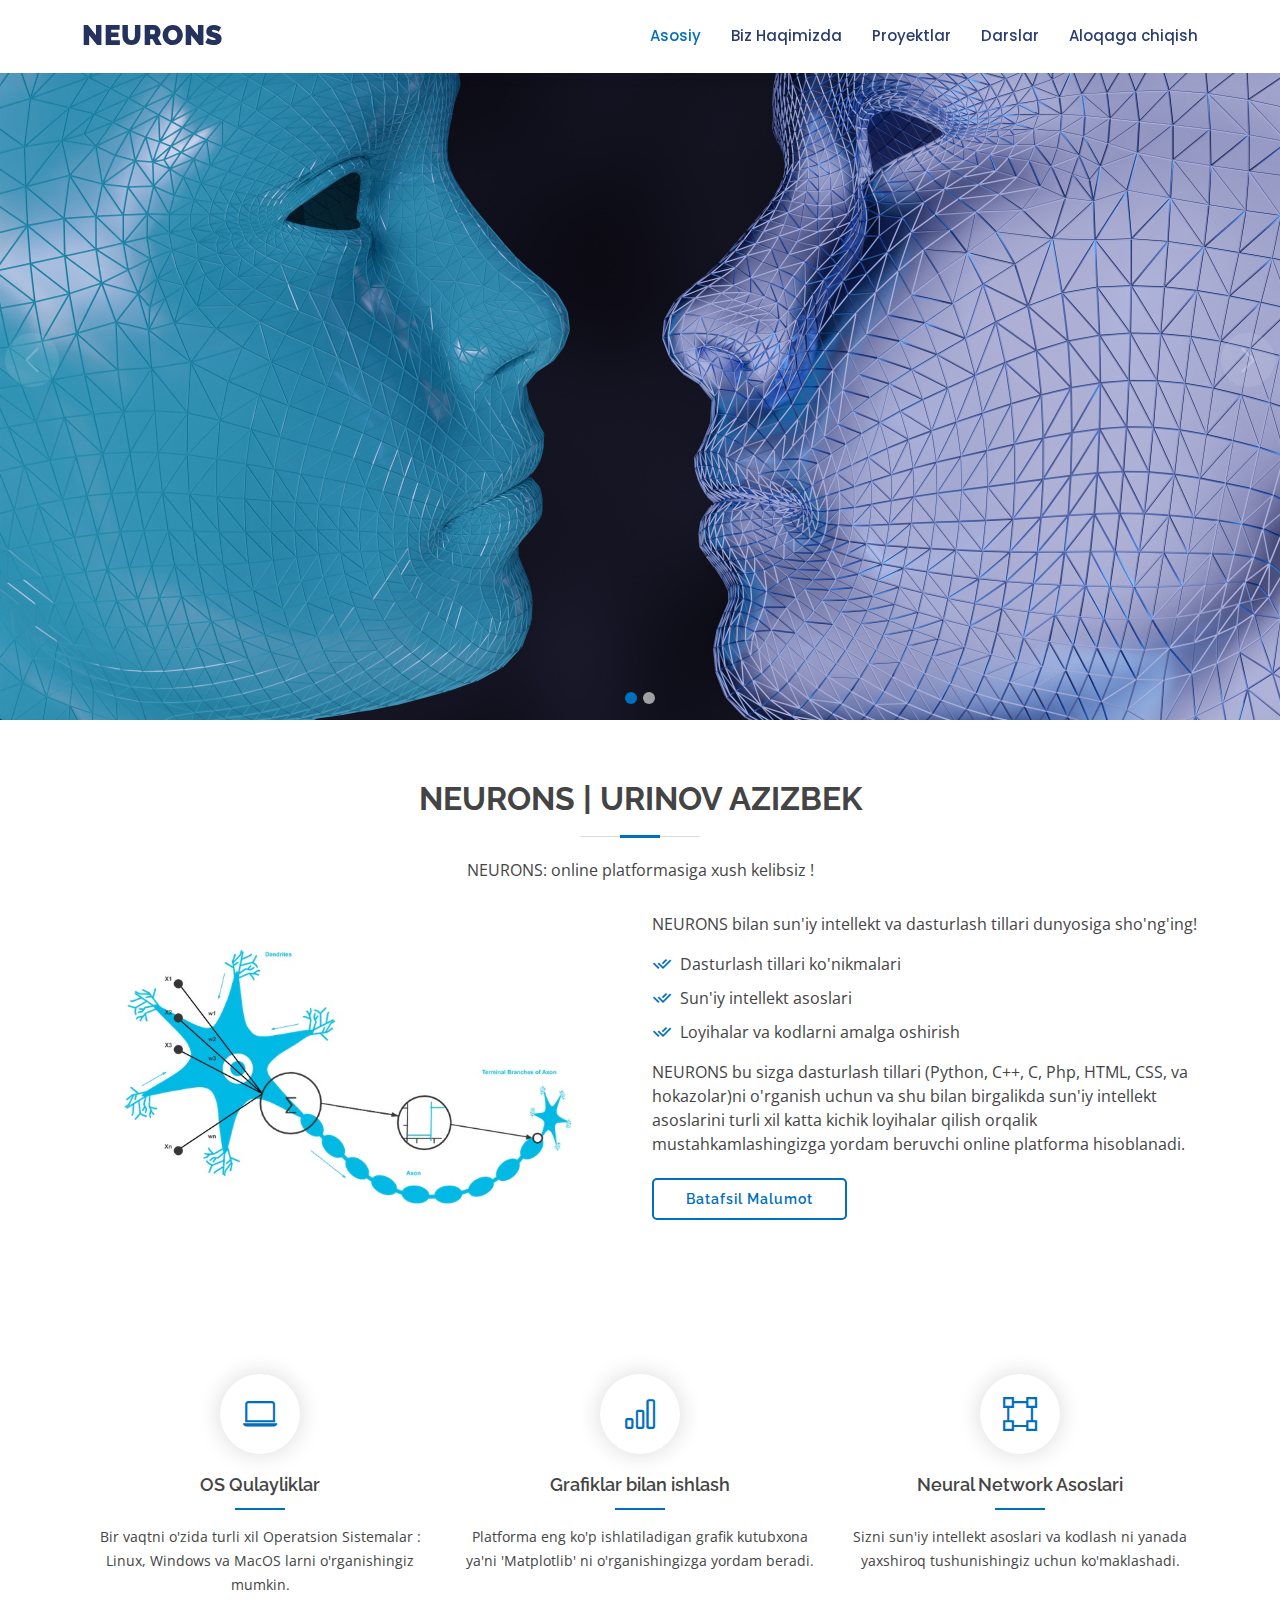
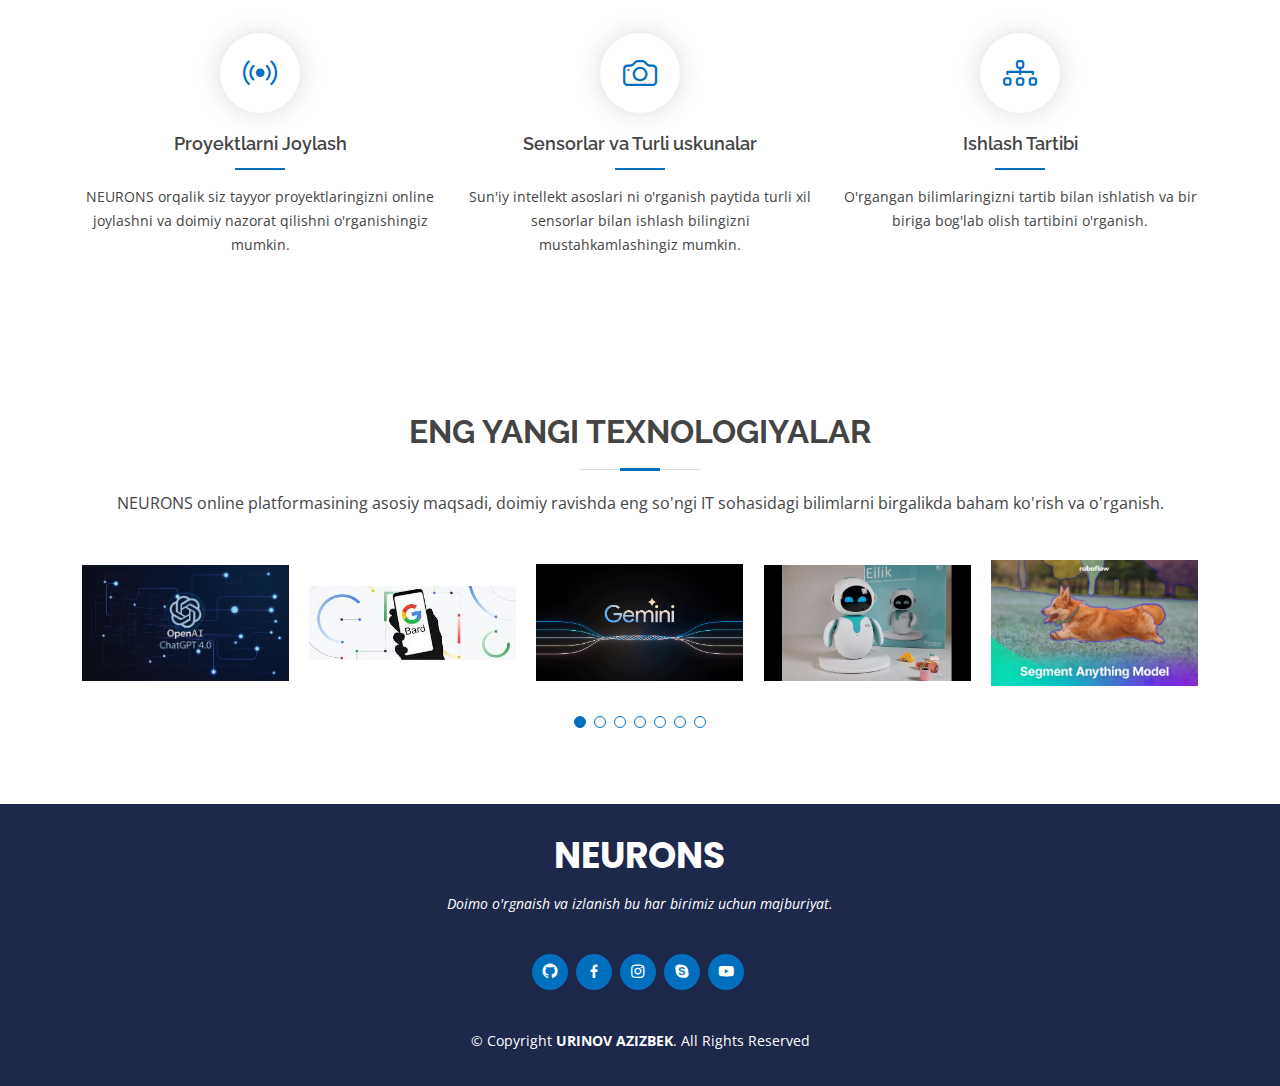
<file: index.html>
<!DOCTYPE html>
<html lang="en">

<head>
  <meta charset="utf-8">
  <meta content="width=device-width, initial-scale=1.0" name="viewport">

  <title>NEURONS</title>
  <meta content="" name="description">
  <meta content="" name="keywords">

  <!-- Favicons -->
  <link href="assets/img/my-icon.jpg" rel="icon">

  <!-- Google Fonts -->
  <link href="https://fonts.googleapis.com/css?family=Open+Sans:300,300i,400,400i,600,600i,700,700i|Raleway:300,300i,400,400i,500,500i,600,600i,700,700i|Poppins:300,300i,400,400i,500,500i,600,600i,700,700i" rel="stylesheet">

  <!-- Vendor CSS Files -->
  <link href="assets/vendor/bootstrap/css/bootstrap.min.css" rel="stylesheet">
  <link href="assets/vendor/bootstrap-icons/bootstrap-icons.css" rel="stylesheet">
  <link href="assets/vendor/boxicons/css/boxicons.min.css" rel="stylesheet">
  <link href="assets/vendor/glightbox/css/glightbox.min.css" rel="stylesheet">
  <link href="assets/vendor/remixicon/remixicon.css" rel="stylesheet">
  <link href="assets/vendor/swiper/swiper-bundle.min.css" rel="stylesheet">

  <!-- Template Main CSS File -->
  <link href="assets/css/style.css" rel="stylesheet">

  <!-- =======================================================
  * Template Name: NEURON org.
  * Updated: December 29 2023 with Bootstrap v5.3.2
  ======================================================== -->
</head>

<body>

  <!-- ======= Header ======= -->
  <header id="header" class="fixed-top">
    <div class="container d-flex align-items-center justify-content-between">

      <h1 class="logo"><b><a href="index.html">NEURONS</a></b></h1>
      <!-- Uncomment below if you prefer to use an image logo -->
      <!-- <a href="index.html" class="logo"><img src="assets/img/Nurons-icon.png" alt="" class="img-fluid"></a> -->

      <nav id="navbar" class="navbar">
        <ul>
          <li><a class="active" href="index.html">Asosiy</a></li>
          <li><a href="our-story.html">Biz Haqimizda</a></li>
          <li><a href="events.html">Proyektlar</a></li>
          <li><a href="darslar.html">Darslar</a></li>
          <li><a href="contact.html">Aloqaga chiqish</a></li>
        </ul>
        <i class="bi bi-list mobile-nav-toggle"></i>
      </nav><!-- .navbar -->

    </div>
  </header><!-- End Header -->

  <!-- ======= Hero Section ======= -->
  <section id="hero">
    <div id="heroCarousel" data-bs-interval="5000" class="carousel slide carousel-fade" data-bs-ride="carousel">

      <ol class="carousel-indicators" id="hero-carousel-indicators"></ol>

      <div class="carousel-inner" role="listbox">

        <!-- Slide 1 -->
        <div class="carousel-item active" style="background-image: url(assets/img/slide/slide-3.jpg)">
        </div>

        <!-- Slide 2 -->
        <div class="carousel-item" style="background-image: url(assets/img/slide/slide-2.jpg)">
        </div>
      </div>

      <a class="carousel-control-prev" href="#heroCarousel" role="button" data-bs-slide="prev">
        <span class="carousel-control-prev-icon bi bi-chevron-left" aria-hidden="true"></span>
      </a>

      <a class="carousel-control-next" href="#heroCarousel" role="button" data-bs-slide="next">
        <span class="carousel-control-next-icon bi bi-chevron-right" aria-hidden="true"></span>
      </a>

    </div>
  </section><!-- End Hero -->

  <main id="main">

    <!-- ======= My Section ======= -->
    <section id="about" class="about">
      <div class="container">

        <div class="section-title">
          <h2>NEURONS | URINOV AZIZBEK</h2>
          <p> NEURONS: online platformasiga xush kelibsiz !</p>
        </div>

        <div class="row content">
          <div class="col-lg-6">
            <img src="assets/img/about.jpg" class="img-fluid" alt="">
          </div>
          <div class="col-lg-6 pt-4 pt-lg-0">
            <p>
                NEURONS bilan sun'iy intellekt va dasturlash tillari dunyosiga sho'ng'ing!
            </p>
            <ul>
              <li><i class="ri-check-double-line"></i> Dasturlash tillari ko'nikmalari</li>
              <li><i class="ri-check-double-line"></i> Sun'iy intellekt asoslari </li>
              <li><i class="ri-check-double-line"></i> Loyihalar va kodlarni amalga oshirish </li>
            </ul>
            <p>
              NEURONS bu sizga dasturlash tillari (Python, C++, C, Php, HTML, CSS, va hokazolar)ni o'rganish
              uchun va shu bilan birgalikda sun'iy intellekt asoslarini turli xil katta kichik loyihalar 
              qilish orqalik mustahkamlashingizga yordam beruvchi online platforma hisoblanadi.
            </p>
            <a href="our-story.html" class="btn-learn-more">Batafsil Malumot</a>
          </div>
        </div>

      </div>
    </section><!-- End My & Family Section -->

    <!-- ======= Features Section ======= -->
    <section id="features" class="features">
      <div class="container">

        <div class="row">
          <div class="col-lg-4 col-md-6 icon-box">
            <div class="icon"><i class="bi bi-laptop"></i></div>
            <h4 class="title"><a href="">OS Qulayliklar</a></h4>
            <p class="description">Bir vaqtni o'zida turli xil Operatsion Sistemalar : Linux, Windows va MacOS larni o'rganishingiz mumkin.</p>
          </div>
          <div class="col-lg-4 col-md-6 icon-box">
            <div class="icon"><i class="bi bi-bar-chart"></i></div>
            <h4 class="title"><a href="">Grafiklar bilan ishlash</a></h4>
            <p class="description">Platforma eng ko'p ishlatiladigan grafik kutubxona ya'ni 'Matplotlib' ni o'rganishingizga yordam beradi.</p>
          </div>
          <div class="col-lg-4 col-md-6 icon-box">
            <div class="icon"><i class="bi bi-bounding-box"></i></div>
            <h4 class="title"><a href="">Neural Network Asoslari</a></h4>
            <p class="description">Sizni sun'iy intellekt asoslari va kodlash ni yanada yaxshiroq tushunishingiz uchun ko'maklashadi.</p>
          </div>
          <div class="col-lg-4 col-md-6 icon-box">
            <div class="icon"><i class="bi bi-broadcast"></i></div>
            <h4 class="title"><a href="">Proyektlarni Joylash</a></h4>
            <p class="description">NEURONS orqalik siz tayyor proyektlaringizni online joylashni va doimiy nazorat qilishni o'rganishingiz mumkin.</p>
          </div>
          <div class="col-lg-4 col-md-6 icon-box">
            <div class="icon"><i class="bi bi-camera"></i></div>
            <h4 class="title"><a href="">Sensorlar va Turli uskunalar</a></h4>
            <p class="description">Sun'iy intellekt asoslari ni o'rganish paytida turli xil sensorlar bilan ishlash bilingizni mustahkamlashingiz mumkin.</p>
          </div>
          <div class="col-lg-4 col-md-6 icon-box">
            <div class="icon"><i class="bi bi-diagram-3"></i></div>
            <h4 class="title"><a href="">Ishlash Tartibi</a></h4>
            <p class="description">O'rgangan bilimlaringizni tartib bilan ishlatish va bir biriga bog'lab olish tartibini o'rganish.</p>
          </div>
        </div>

      </div>
    </section><!-- End Features Section -->

    <!-- ======= Recent Photos Section ======= -->
    <section id="recent-photos" class="recent-photos">
      <div class="container">

        <div class="section-title">
          <h2>Eng Yangi Texnologiyalar</h2>
          <p>NEURONS online platformasining asosiy maqsadi, doimiy ravishda eng so'ngi IT sohasidagi bilimlarni birgalikda baham ko'rish va o'rganish.</p>
        </div>

        <div class="recent-photos-slider swiper">
          <div class="swiper-wrapper align-items-center">
            <div class="swiper-slide"><a href="https://openai.com/gpt-4" class="glightbox"><img src="assets/img/recent-photos/1.jpg" class="img-fluid" alt=""></a></div>
            <div class="swiper-slide"><a href="https://bard.google.com/chat" class="glightbox"><img src="assets/img/recent-photos/2.jpg" class="img-fluid" alt=""></a></div>
            <div class="swiper-slide"><a href="https://blog.google/technology/ai/google-gemini-ai" class="glightbox"><img src="assets/img/recent-photos/3.jpg" class="img-fluid" alt=""></a></div>
            <div class="swiper-slide"><a href="https://living.ai/emo" class="glightbox"><img src="assets/img/recent-photos/4.jpg" class="img-fluid" alt=""></a></div>
            <div class="swiper-slide"><a href="https://segment-anything.com/" class="glightbox"><img src="assets/img/recent-photos/5.jpg" class="img-fluid" alt=""></a></div>
            <div class="swiper-slide"><a href="https://huggingface.co/docs/transformers/model_doc/mobilevitv2" class="glightbox"><img src="assets/img/recent-photos/6.jpg" class="img-fluid" alt=""></a></div>
            <div class="swiper-slide"><a href="https://www.tesla.com/AI" class="glightbox"><img src="assets/img/recent-photos/7.jpg" class="img-fluid" alt=""></a></div>
          </div>
          <div class="swiper-pagination"></div>
        </div>

      </div>
    </section><!-- End Recent Photos Section -->

  </main><!-- End #main -->

  <!-- ======= Footer ======= -->
  <footer id="footer">
    <div class="container">
      <h3>NEURONS</h3>
      <p>Doimo o'rgnaish va izlanish bu har birimiz uchun majburiyat.</p>
      <div class="social-links">
        <a href="https://github.com/zero-suger" class="github"><i class="bx bxl-github"></i></a>
        <a href="https://m.facebook.com/profile.php?id=100013467270911" class="facebook"><i class="bx bxl-facebook"></i></a>
        <a href="#" class="instagram"><i class="bx bxl-instagram"></i></a>
        <a href="#" class="google-plus"><i class="bx bxl-skype"></i></a>
        <a href="https://www.youtube.com/channel/UCpDwl7dIfkb-raayBfHm-8w" class="youtube"><i class="bx bxl-youtube"></i></a>
      </div>
      <div class="copyright">
        &copy; Copyright <strong><span>URINOV AZIZBEK</span></strong>. All Rights Reserved
      </div>
      <div class="credits">
        <!-- All the links in the footer should remain intact. -->
        <!-- You can delete the links only if you purchased the pro version. -->
        <!-- Licensing information: https://bootstrapmade.com/license/ -->
        <!-- Purchase the pro version with working PHP/AJAX contact form: https://bootstrapmade.com/family-multipurpose-html-bootstrap-template-free/ -->
      </div>
    </div>
  </footer><!-- End Footer -->

  <a href="#" class="back-to-top d-flex align-items-center justify-content-center"><i class="bi bi-arrow-up-short"></i></a>

  <!-- Vendor JS Files -->
  <script src="assets/vendor/bootstrap/js/bootstrap.bundle.min.js"></script>
  <script src="assets/vendor/glightbox/js/glightbox.min.js"></script>
  <script src="assets/vendor/isotope-layout/isotope.pkgd.min.js"></script>
  <script src="assets/vendor/swiper/swiper-bundle.min.js"></script>
  <script src="assets/vendor/php-email-form/validate.js"></script>

  <!-- Template Main JS File -->
  <script src="assets/js/main.js"></script>

</body>

</html>
</file>
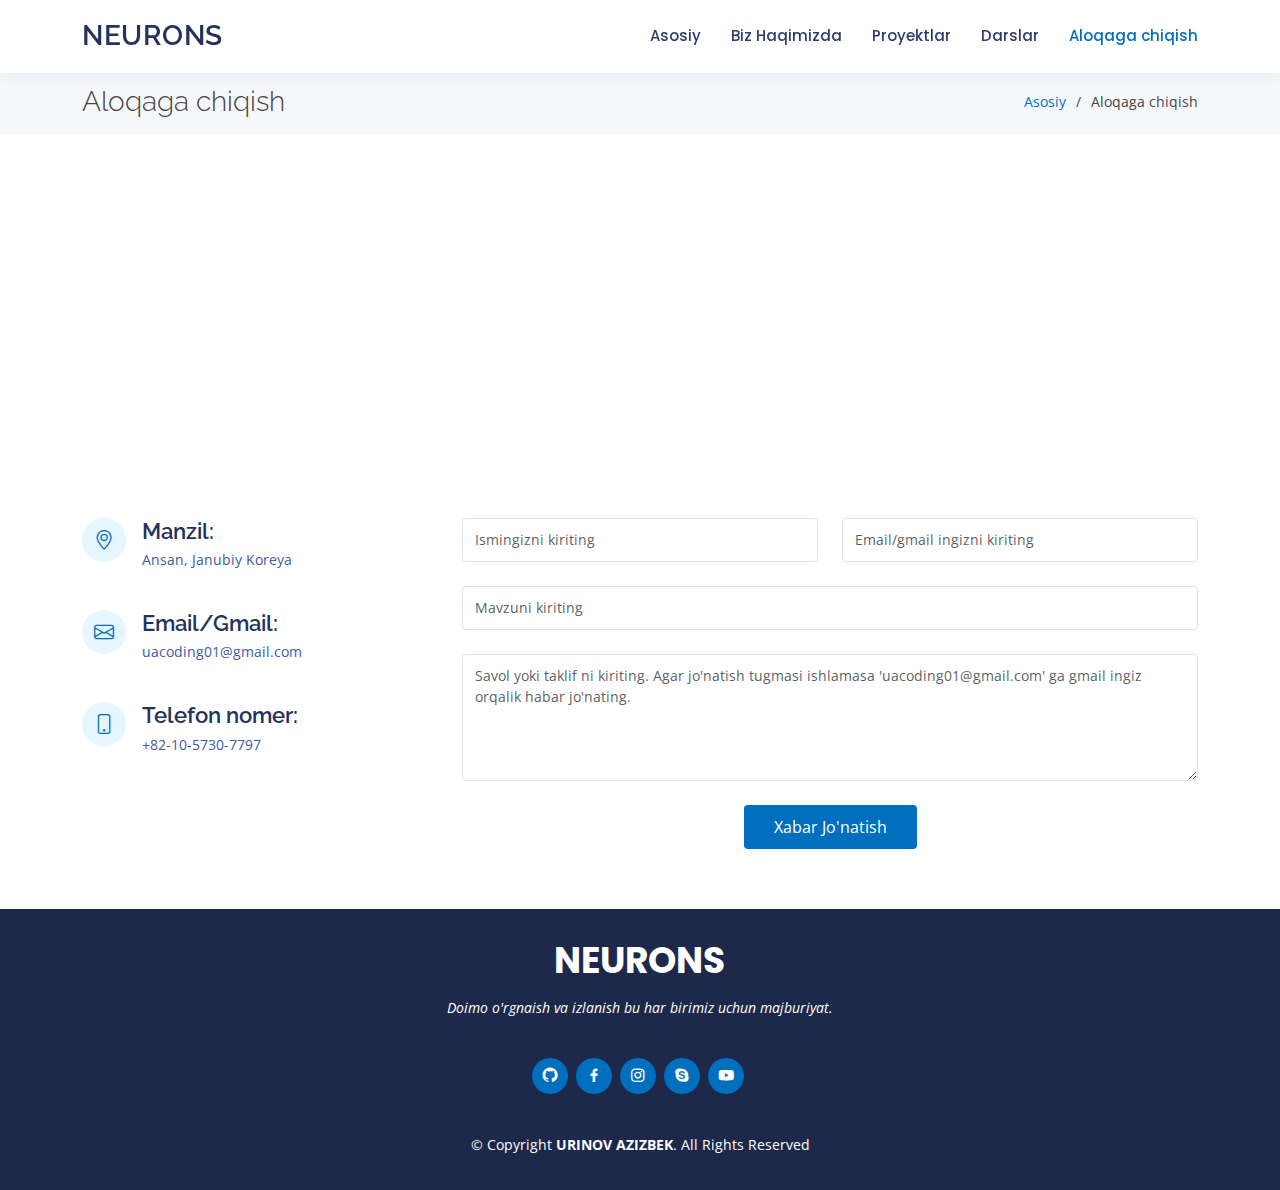
<file: contact.html>
<!DOCTYPE html>
<html lang="en">

<head>
  <meta charset="utf-8">
  <meta content="width=device-width, initial-scale=1.0" name="viewport">

  <title>NEURONS</title>
  <meta content="" name="description">
  <meta content="" name="keywords">

  <!-- Favicons -->
  <link href="assets/img/my-icon.jpg" rel="icon">
  <link href="assets/img/my-icon.jpg" rel="apple-touch-icon">

  <!-- Google Fonts -->
  <link href="https://fonts.googleapis.com/css?family=Open+Sans:300,300i,400,400i,600,600i,700,700i|Raleway:300,300i,400,400i,500,500i,600,600i,700,700i|Poppins:300,300i,400,400i,500,500i,600,600i,700,700i" rel="stylesheet">

  <!-- Vendor CSS Files -->
  <link href="assets/vendor/bootstrap/css/bootstrap.min.css" rel="stylesheet">
  <link href="assets/vendor/bootstrap-icons/bootstrap-icons.css" rel="stylesheet">
  <link href="assets/vendor/boxicons/css/boxicons.min.css" rel="stylesheet">
  <link href="assets/vendor/glightbox/css/glightbox.min.css" rel="stylesheet">
  <link href="assets/vendor/remixicon/remixicon.css" rel="stylesheet">
  <link href="assets/vendor/swiper/swiper-bundle.min.css" rel="stylesheet">

  <!-- Template Main CSS File -->
  <link href="assets/css/style.css" rel="stylesheet">

</head>

<body>

  <!-- ======= Header ======= -->
  <header id="header" class="fixed-top">
    <div class="container d-flex align-items-center justify-content-between">

      <h1 class="logo"><a href="index.html">NEURONS</a></h1>
      <!-- Uncomment below if you prefer to use an image logo -->
      <!-- <a href="index.html" class="logo"><img src="assets/img/logo.png" alt="" class="img-fluid"></a>-->

      <nav id="navbar" class="navbar">
        <ul>
          <li><a href="index.html">Asosiy</a></li>
          <li><a href="our-story.html">Biz Haqimizda</a></li>
          <li><a href="events.html">Proyektlar</a></li>
          <li><a href="darslar.html">Darslar</a></li>
          <li><a class="active" href="contact.html">Aloqaga chiqish</a></li>
        </ul>
        <i class="bi bi-list mobile-nav-toggle"></i>
      </nav><!-- .navbar -->

    </div>
  </header><!-- End Header -->

  <main id="main">

    <!-- ======= Breadcrumbs ======= -->
    <section id="breadcrumbs" class="breadcrumbs">
      <div class="container">

        <div class="d-flex justify-content-between align-items-center">
          <h2>Aloqaga chiqish</h2>
          <ol>
            <li><a href="index.html">Asosiy</a></li>
            <li>Aloqaga chiqish</li>
          </ol>
        </div>

      </div>
    </section><!-- End Breadcrumbs -->

    <!-- ======= Contact Us Section ======= -->
    <section id="contact-us" class="contact-us">
      <div class="container">

        <div>
          <iframe style="border:0; width: 100%; height: 270px;"  src="https://www.google.com/maps/embed?pb=!1m14!1m12!1m3!1d25353.870262082626!2d126.90718719999998!3d37.4079488!2m3!1f0!2f0!3f0!3m2!1i1024!2i768!4f13.1!5e0!3m2!1sen!2skr!4v1703854576950!5m2!1sen!2skr" frameborder="0" allowfullscreen></iframe>
        </div>

        <div class="row mt-5">

          <div class="col-lg-4">
            <div class="info">
              <div class="address">
                <i class="bi bi-geo-alt"></i>
                <h4>Manzil:</h4>
                <p>Ansan, Janubiy Koreya</p>
              </div>

              <div class="email">
                <i class="bi bi-envelope"></i>
                <h4>Email/Gmail:</h4>
                <p>uacoding01@gmail.com</p>
              </div>

              <div class="phone">
                <i class="bi bi-phone"></i>
                <h4>Telefon nomer:</h4>
                <p>+82-10-5730-7797</p>
              </div>

            </div>

          </div>

          <div class="col-lg-8 mt-5 mt-lg-0">

            <form action="/forms/contact.php" method="post" role="form" class="php-email-form">
              <div class="row">
                <div class="col-md-6 form-group">
                  <input type="text" name="name" class="form-control" id="name" placeholder="Ismingizni kiriting" required>
                  <div class="validate"></div>
                </div>
                <div class="col-md-6 form-group mt-3 mt-md-0">
                  <input type="email" class="form-control" name="email" id="email" placeholder="Email/gmail ingizni kiriting" required>
                  <div class="validate"></div>
                </div>
              </div>
              <div class="form-group mt-3">
                <input type="text" class="form-control" name="subject" id="subject" placeholder="Mavzuni kiriting" data-rule="minlen:4" required>
                <div class="validate"></div>
              </div>
              <div class="form-group mt-3">
                <textarea class="form-control" name="message" rows="5" placeholder="Savol yoki taklif ni kiriting. Agar jo'natish tugmasi ishlamasa 'uacoding01@gmail.com' ga gmail ingiz orqalik habar jo'nating." required></textarea>
                <div class="validate"></div>
              </div>
              <div class="my-3">
                <div class="loading">Loading</div>
                <div class="error-message"></div>
                <div class="sent-message">Your message has been sent. Thank you!</div>
              </div>
              <div class="text-center"><button type="submit">Xabar Jo'natish</button></div>
            </form>

          </div>

        </div>

      </div>
    </section><!-- End Contact Us Section -->

  </main><!-- End #main -->

  <!-- ======= Footer ======= -->
  <footer id="footer">
    <div class="container">
      <h3>NEURONS</h3>
      <p>Doimo o'rgnaish va izlanish bu har birimiz uchun majburiyat.</p>
      <div class="social-links">
        <a href="https://github.com/zero-suger" class="github"><i class="bx bxl-github"></i></a>
        <a href="https://m.facebook.com/profile.php?id=100013467270911" class="facebook"><i class="bx bxl-facebook"></i></a>
        <a href="#" class="instagram"><i class="bx bxl-instagram"></i></a>
        <a href="#" class="google-plus"><i class="bx bxl-skype"></i></a>
        <a href="https://www.youtube.com/channel/UCpDwl7dIfkb-raayBfHm-8w" class="youtube"><i class="bx bxl-youtube"></i></a>
      </div>
      <div class="copyright">
        &copy; Copyright <strong><span>URINOV AZIZBEK</span></strong>. All Rights Reserved
      </div>
      <div class="credits">

      </div>
    </div>
  </footer><!-- End Footer -->

  <a href="#" class="back-to-top d-flex align-items-center justify-content-center"><i class="bi bi-arrow-up-short"></i></a>

  <!-- Vendor JS Files -->
  <script src="assets/vendor/bootstrap/js/bootstrap.bundle.min.js"></script>
  <script src="assets/vendor/glightbox/js/glightbox.min.js"></script>
  <script src="assets/vendor/isotope-layout/isotope.pkgd.min.js"></script>
  <script src="assets/vendor/swiper/swiper-bundle.min.js"></script>
  <script src="assets/vendor/php-email-form/validate.js"></script>

  <!-- Template Main JS File -->
  <script src="assets/js/main.js"></script>

</body>

</html>
</file>
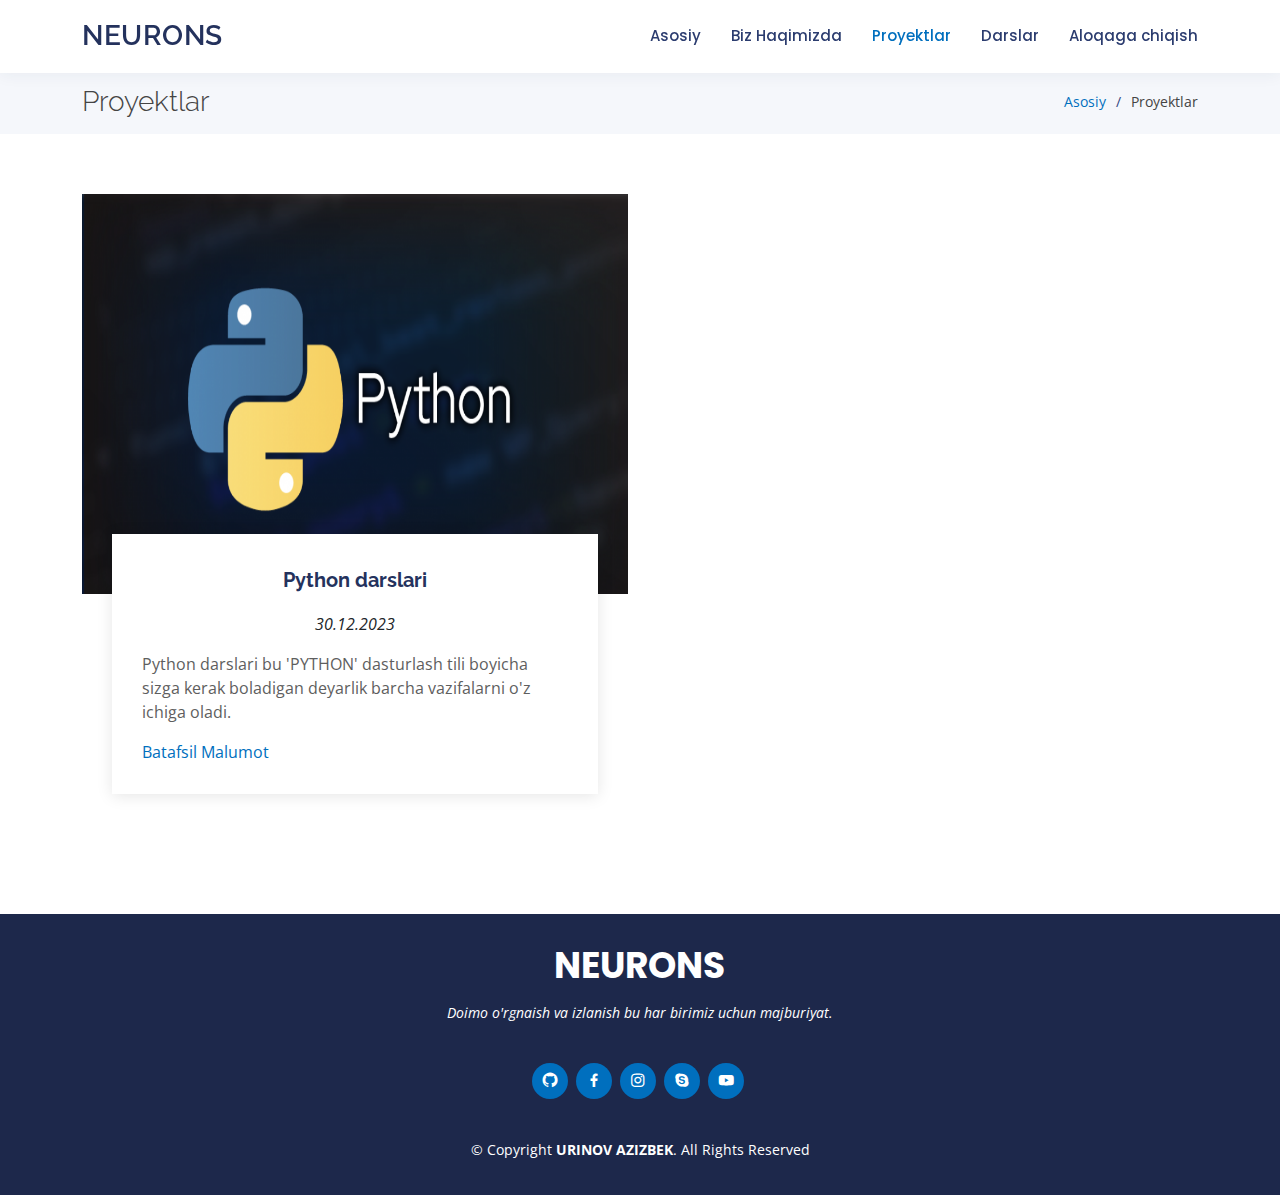
<file: darslar.html>
<!DOCTYPE html>
<html lang="en">

<head>
  <meta charset="utf-8">
  <meta content="width=device-width, initial-scale=1.0" name="viewport">

  <title>NEURONS</title>
  <meta content="" name="description">
  <meta content="" name="keywords">

  <!-- Favicons -->
  <link href="assets/img/my-icon.jpg" rel="icon">

  <!-- Google Fonts -->
  <link href="https://fonts.googleapis.com/css?family=Open+Sans:300,300i,400,400i,600,600i,700,700i|Raleway:300,300i,400,400i,500,500i,600,600i,700,700i|Poppins:300,300i,400,400i,500,500i,600,600i,700,700i" rel="stylesheet">

  <!-- Vendor CSS Files -->
  <link href="assets/vendor/bootstrap/css/bootstrap.min.css" rel="stylesheet">
  <link href="assets/vendor/bootstrap-icons/bootstrap-icons.css" rel="stylesheet">
  <link href="assets/vendor/boxicons/css/boxicons.min.css" rel="stylesheet">
  <link href="assets/vendor/glightbox/css/glightbox.min.css" rel="stylesheet">
  <link href="assets/vendor/remixicon/remixicon.css" rel="stylesheet">
  <link href="assets/vendor/swiper/swiper-bundle.min.css" rel="stylesheet">

  <!-- Template Main CSS File -->
  <link href="assets/css/style.css" rel="stylesheet">

  <!-- =======================================================
  * Template Name: NEURON org.
  * Updated: December 29 2023 with Bootstrap v5.3.2
  ======================================================== -->
</head>

<body>

  <!-- ======= Header ======= -->
  <header id="header" class="fixed-top">
    <div class="container d-flex align-items-center justify-content-between">

      <h1 class="logo"><a href="index.html">NEURONS</a></h1>
      <!-- Uncomment below if you prefer to use an image logo -->
      <!-- <a href="index.html" class="logo"><img src="assets/img/logo.png" alt="" class="img-fluid"></a>-->

      <nav id="navbar" class="navbar">
        <ul>
          <li><a href="index.html">Asosiy</a></li>
          <li><a href="our-story.html">Biz Haqimizda</a></li>
          <li><a class="active" href="events.html">Proyektlar</a></li>
          <li><a href="darslar.html">Darslar</a></li>
          <li><a href="contact.html">Aloqaga chiqish</a></li>
        </ul>
        <i class="bi bi-list mobile-nav-toggle"></i>
      </nav><!-- .navbar -->

    </div>
  </header><!-- End Header -->

  <main id="main">

    <!-- ======= Breadcrumbs ======= -->
    <section id="breadcrumbs" class="breadcrumbs">
      <div class="container">

        <div class="d-flex justify-content-between align-items-center">
          <h2>Proyektlar</h2>
          <ol>
            <li><a href="index.html">Asosiy</a></li>
            <li>Proyektlar</li>
          </ol>
        </div>

      </div>
    </section><!-- End Breadcrumbs -->

    <!-- ======= Event List Section ======= -->
    <section id="event-list" class="event-list">
      <div class="container">

        <div class="row">
          <div class="col-md-6 d-flex align-items-stretch">
            <div class="card">
               <div class="card-img">
                  <img src="assets/img/darslar/python.jpg" alt="..." style="width: 600px; height: 400px;">
              </div>

              <div class="card-body">
                <h5 class="card-title">Python darslari</h5>
                <p class="fst-italic text-center">30.12.2023</p>
                <p class="card-text">Python darslari bu 'PYTHON' dasturlash tili boyicha sizga kerak boladigan deyarlik barcha vazifalarni o'z ichiga oladi.</p>
                <a href="https://github.com/https-github-com-zero-suger/Python" class="btn-learn-more">Batafsil Malumot</a>
              </div>
            </div>
          </div>
        </div>



      </div>
    </section><!-- End Event List Section -->

  </main><!-- End #main -->

  <!-- ======= Footer ======= -->
  <footer id="footer">
    <div class="container">
      <h3>NEURONS</h3>
      <p>Doimo o'rgnaish va izlanish bu har birimiz uchun majburiyat.</p>
      <div class="social-links">
        <a href="https://github.com/zero-suger" class="github"><i class="bx bxl-github"></i></a>
        <a href="https://m.facebook.com/profile.php?id=100013467270911" class="facebook"><i class="bx bxl-facebook"></i></a>
        <a href="#" class="instagram"><i class="bx bxl-instagram"></i></a>
        <a href="#" class="google-plus"><i class="bx bxl-skype"></i></a>
        <a href="https://www.youtube.com/channel/UCpDwl7dIfkb-raayBfHm-8w" class="youtube"><i class="bx bxl-youtube"></i></a>
      </div>
      <div class="copyright">
        &copy; Copyright <strong><span>URINOV AZIZBEK</span></strong>. All Rights Reserved
      </div>
      <div class="credits">
       
      </div>
    </div>
  </footer><!-- End Footer -->

  <a href="#" class="back-to-top d-flex align-items-center justify-content-center"><i class="bi bi-arrow-up-short"></i></a>

  <!-- Vendor JS Files -->
  <script src="assets/vendor/bootstrap/js/bootstrap.bundle.min.js"></script>
  <script src="assets/vendor/glightbox/js/glightbox.min.js"></script>
  <script src="assets/vendor/isotope-layout/isotope.pkgd.min.js"></script>
  <script src="assets/vendor/swiper/swiper-bundle.min.js"></script>
  <script src="assets/vendor/php-email-form/validate.js"></script>

  <!-- Template Main JS File -->
  <script src="assets/js/main.js"></script>

</body>

</html>
</file>
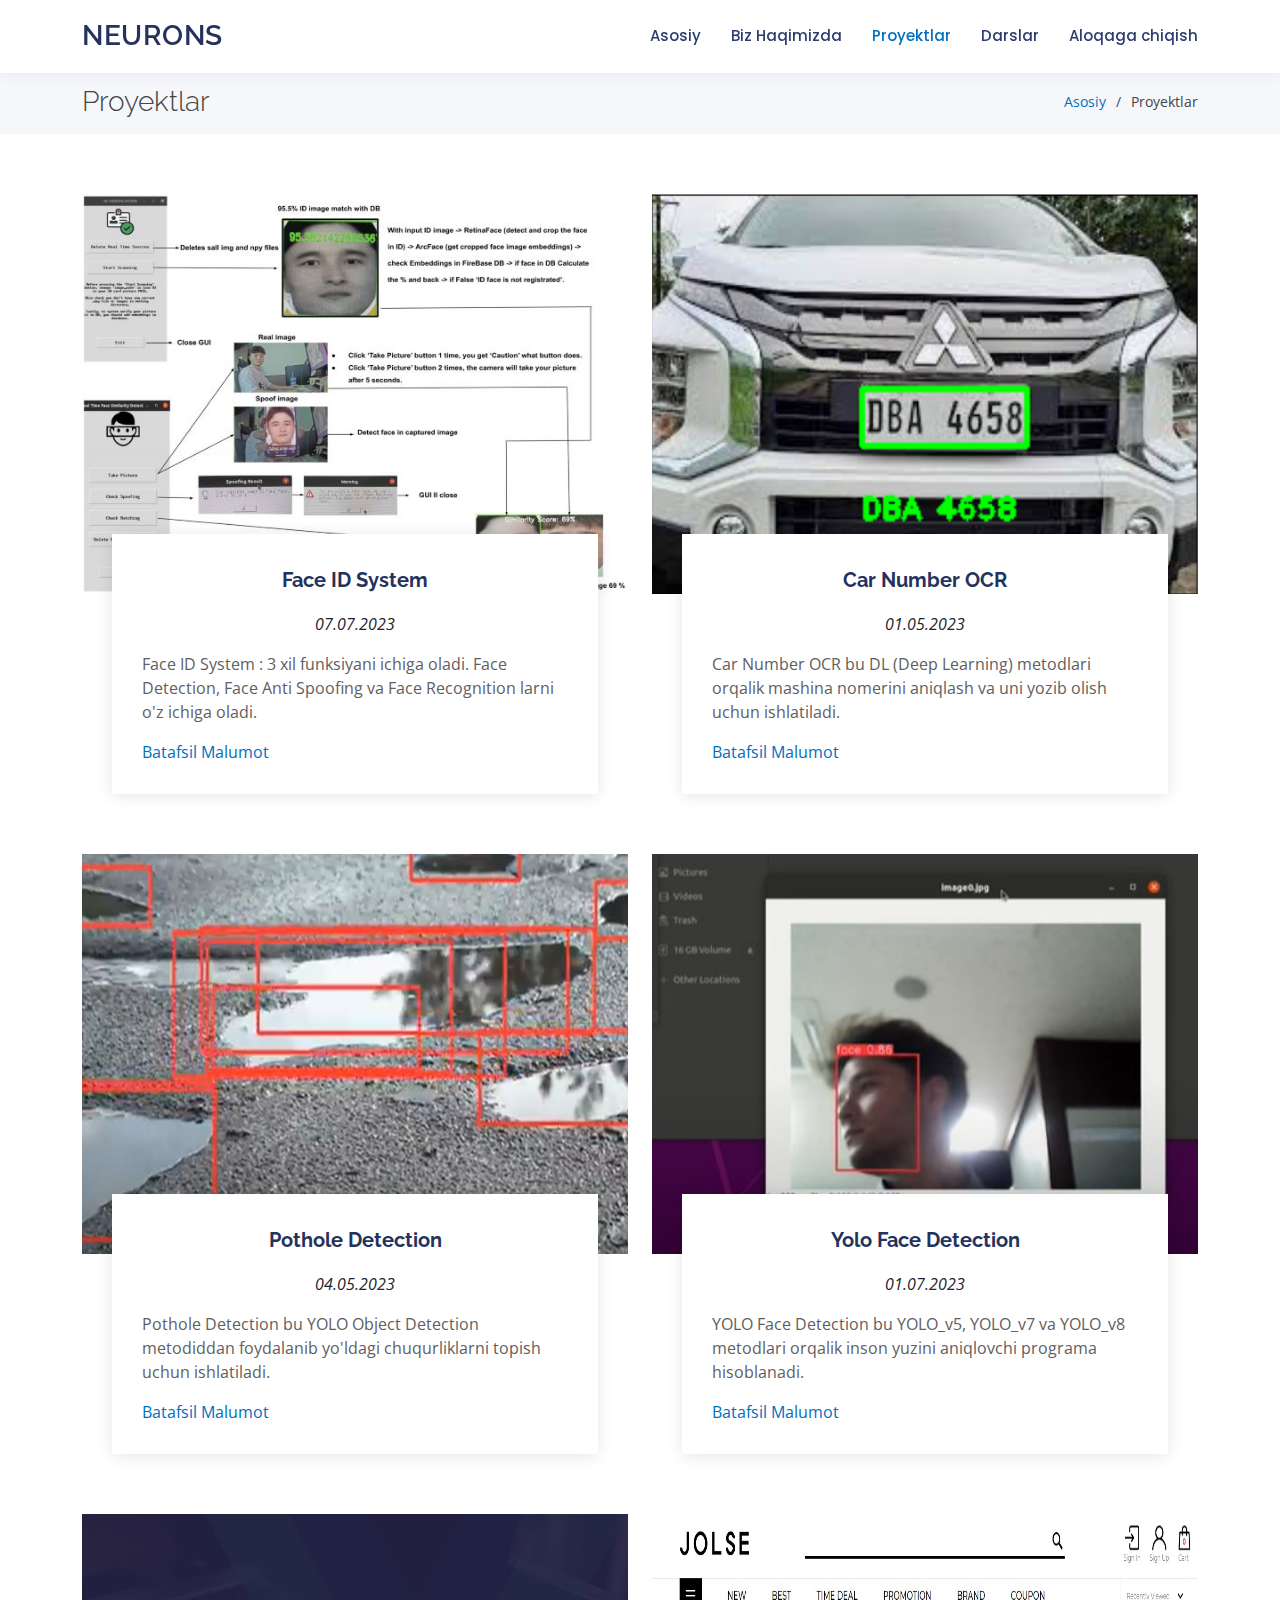
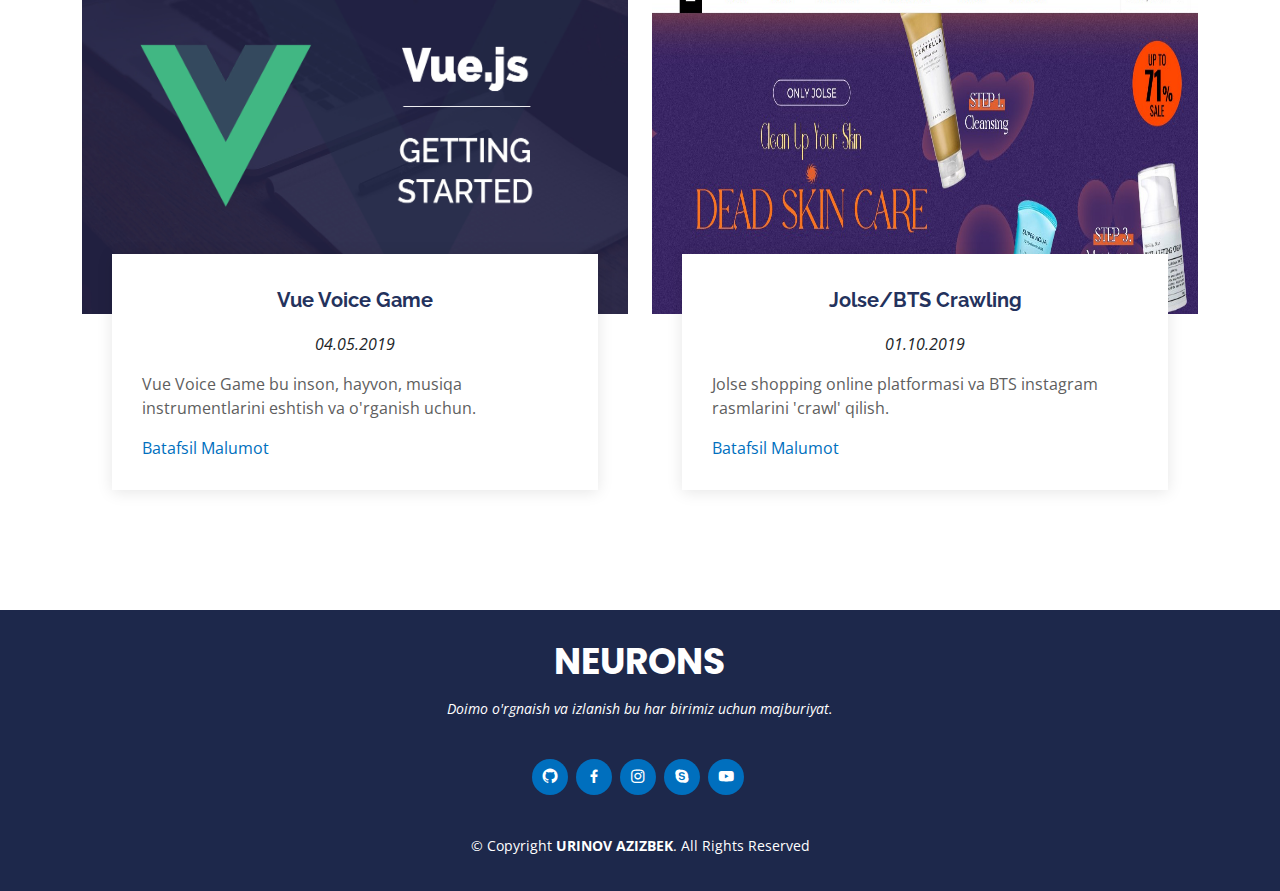
<file: events.html>
<!DOCTYPE html>
<html lang="en">

<head>
  <meta charset="utf-8">
  <meta content="width=device-width, initial-scale=1.0" name="viewport">

  <title>NEURONS</title>
  <meta content="" name="description">
  <meta content="" name="keywords">

  <!-- Favicons -->
  <link href="assets/img/my-icon.jpg" rel="icon">

  <!-- Google Fonts -->
  <link href="https://fonts.googleapis.com/css?family=Open+Sans:300,300i,400,400i,600,600i,700,700i|Raleway:300,300i,400,400i,500,500i,600,600i,700,700i|Poppins:300,300i,400,400i,500,500i,600,600i,700,700i" rel="stylesheet">

  <!-- Vendor CSS Files -->
  <link href="assets/vendor/bootstrap/css/bootstrap.min.css" rel="stylesheet">
  <link href="assets/vendor/bootstrap-icons/bootstrap-icons.css" rel="stylesheet">
  <link href="assets/vendor/boxicons/css/boxicons.min.css" rel="stylesheet">
  <link href="assets/vendor/glightbox/css/glightbox.min.css" rel="stylesheet">
  <link href="assets/vendor/remixicon/remixicon.css" rel="stylesheet">
  <link href="assets/vendor/swiper/swiper-bundle.min.css" rel="stylesheet">

  <!-- Template Main CSS File -->
  <link href="assets/css/style.css" rel="stylesheet">

  <!-- =======================================================
  * Template Name: NEURON org.
  * Updated: December 29 2023 with Bootstrap v5.3.2
  ======================================================== -->
</head>

<body>

  <!-- ======= Header ======= -->
  <header id="header" class="fixed-top">
    <div class="container d-flex align-items-center justify-content-between">

      <h1 class="logo"><a href="index.html">NEURONS</a></h1>
      <!-- Uncomment below if you prefer to use an image logo -->
      <!-- <a href="index.html" class="logo"><img src="assets/img/logo.png" alt="" class="img-fluid"></a>-->

      <nav id="navbar" class="navbar">
        <ul>
          <li><a href="index.html">Asosiy</a></li>
          <li><a href="our-story.html">Biz Haqimizda</a></li>
          <li><a class="active" href="events.html">Proyektlar</a></li>
          <li><a href="darslar.html">Darslar</a></li>
          <li><a href="contact.html">Aloqaga chiqish</a></li>
        </ul>
        <i class="bi bi-list mobile-nav-toggle"></i>
      </nav><!-- .navbar -->

    </div>
  </header><!-- End Header -->

  <main id="main">

    <!-- ======= Breadcrumbs ======= -->
    <section id="breadcrumbs" class="breadcrumbs">
      <div class="container">

        <div class="d-flex justify-content-between align-items-center">
          <h2>Proyektlar</h2>
          <ol>
            <li><a href="index.html">Asosiy</a></li>
            <li>Proyektlar</li>
          </ol>
        </div>

      </div>
    </section><!-- End Breadcrumbs -->

    <!-- ======= Event List Section ======= -->
    <section id="event-list" class="event-list">
      <div class="container">

        <div class="row">
          <div class="col-md-6 d-flex align-items-stretch">
            <div class="card">
               <div class="card-img">
                  <img src="assets/img/events-1.jpg" alt="..." style="width: 600px; height: 400px;">
              </div>

              <div class="card-body">
                <h5 class="card-title">Face ID System</h5>
                <p class="fst-italic text-center">07.07.2023</p>
                <p class="card-text">Face ID System : 3 xil funksiyani ichiga oladi. Face Detection, Face Anti Spoofing va Face Recognition larni o'z ichiga oladi.</p>
                <a href="https://github.com/zero-suger/ID-system" class="btn-learn-more">Batafsil Malumot</a>
              </div>
            </div>
          </div>
          <div class="col-md-6 d-flex align-items-stretch">
            <div class="card">
              <div class="card-img">
                  <img src="assets/img/events-4.jpg" alt="..." style="width: 600px; height: 400px;">
              </div>

              <div class="card-body">
                <h5 class="card-title">Car Number OCR</h5>
                <p class="fst-italic text-center">01.05.2023</p>
                <p class="card-text">Car Number OCR bu DL (Deep Learning) metodlari orqalik mashina nomerini aniqlash va uni yozib olish uchun ishlatiladi.</p>
                <a href="https://github.com/zero-suger/ANPR_OpenCV_OCR" class="btn-learn-more">Batafsil Malumot</a>
              </div>
            </div>

          </div>
        </div>

        <div class="row">
          <div class="col-md-6 d-flex align-items-stretch">
            <div class="card">
               <div class="card-img">
                  <img src="assets/img/events-3.jpg" alt="..." style="width: 600px; height: 400px;">
              </div>

              <div class="card-body">
                <h5 class="card-title">Pothole Detection</h5>
                <p class="fst-italic text-center">04.05.2023</p>
                <p class="card-text">Pothole Detection bu YOLO Object Detection metodiddan foydalanib yo'ldagi chuqurliklarni topish uchun ishlatiladi.</p>
                <a href="https://github.com/zero-suger/Train_YOLOv8_Detect_Potholes" class="btn-learn-more">Batafsil Malumot</a>
              </div>
            </div>
          </div>
          <div class="col-md-6 d-flex align-items-stretch">
            <div class="card">
              <div class="card-img">
                  <img src="assets/img/events-2.jpg" alt="..." style="width: 600px; height: 400px;">
              </div>

              <div class="card-body">
                <h5 class="card-title">Yolo Face Detection</h5>
                <p class="fst-italic text-center">01.07.2023</p>
                <p class="card-text">YOLO Face Detection bu YOLO_v5, YOLO_v7 va YOLO_v8 metodlari orqalik inson yuzini aniqlovchi programa hisoblanadi.</p>
                <a href="https://github.com/zero-suger/YOLO-v5_v7_v8-Face-Detection" class="btn-learn-more">Batafsil Malumot</a>
              </div>
            </div>

          </div>
        </div>

         <div class="row">
          <div class="col-md-6 d-flex align-items-stretch">
            <div class="card">
               <div class="card-img">
                  <img src="assets/img/vue.jpg" alt="..." style="width: 600px; height: 400px;">
              </div>

              <div class="card-body">
                <h5 class="card-title">Vue Voice Game</h5>
                <p class="fst-italic text-center">04.05.2019</p>
                <p class="card-text">Vue Voice Game bu inson, hayvon, musiqa instrumentlarini eshtish va o'rganish uchun.</p>
                <a href="https://github.com/zero-suger/Train_YOLOv8_Detect_Potholes" class="btn-learn-more">Batafsil Malumot</a>
              </div>
            </div>
          </div>
          <div class="col-md-6 d-flex align-items-stretch">
            <div class="card">
              <div class="card-img">
                  <img src="assets/img/crawl.jpg" alt="..." style="width: 600px; height: 400px;">
              </div>

              <div class="card-body">
                <h5 class="card-title">Jolse/BTS Crawling</h5>
                <p class="fst-italic text-center">01.10.2019</p>
                <p class="card-text">Jolse shopping online platformasi va BTS instagram rasmlarini 'crawl' qilish.</p>
                <a href="https://github.com/zero-suger/YOLO-v5_v7_v8-Face-Detection" class="btn-learn-more">Batafsil Malumot</a>
              </div>
            </div>

          </div>
        </div>

      </div>
    </section><!-- End Event List Section -->

  </main><!-- End #main -->

  <!-- ======= Footer ======= -->
  <footer id="footer">
    <div class="container">
      <h3>NEURONS</h3>
      <p>Doimo o'rgnaish va izlanish bu har birimiz uchun majburiyat.</p>
      <div class="social-links">
        <a href="https://github.com/zero-suger" class="github"><i class="bx bxl-github"></i></a>
        <a href="https://m.facebook.com/profile.php?id=100013467270911" class="facebook"><i class="bx bxl-facebook"></i></a>
        <a href="#" class="instagram"><i class="bx bxl-instagram"></i></a>
        <a href="#" class="google-plus"><i class="bx bxl-skype"></i></a>
        <a href="https://www.youtube.com/channel/UCpDwl7dIfkb-raayBfHm-8w" class="youtube"><i class="bx bxl-youtube"></i></a>
      </div>
      <div class="copyright">
        &copy; Copyright <strong><span>URINOV AZIZBEK</span></strong>. All Rights Reserved
      </div>
      <div class="credits">
        <!-- All the links in the footer should remain intact. -->
        <!-- You can delete the links only if you purchased the pro version. -->
        <!-- Licensing information: https://bootstrapmade.com/license/ -->
        <!-- Purchase the pro version with working PHP/AJAX contact form: https://bootstrapmade.com/family-multipurpose-html-bootstrap-template-free/ -->
      </div>
    </div>
  </footer><!-- End Footer -->

  <a href="#" class="back-to-top d-flex align-items-center justify-content-center"><i class="bi bi-arrow-up-short"></i></a>

  <!-- Vendor JS Files -->
  <script src="assets/vendor/bootstrap/js/bootstrap.bundle.min.js"></script>
  <script src="assets/vendor/glightbox/js/glightbox.min.js"></script>
  <script src="assets/vendor/isotope-layout/isotope.pkgd.min.js"></script>
  <script src="assets/vendor/swiper/swiper-bundle.min.js"></script>
  <script src="assets/vendor/php-email-form/validate.js"></script>

  <!-- Template Main JS File -->
  <script src="assets/js/main.js"></script>

</body>

</html>
</file>
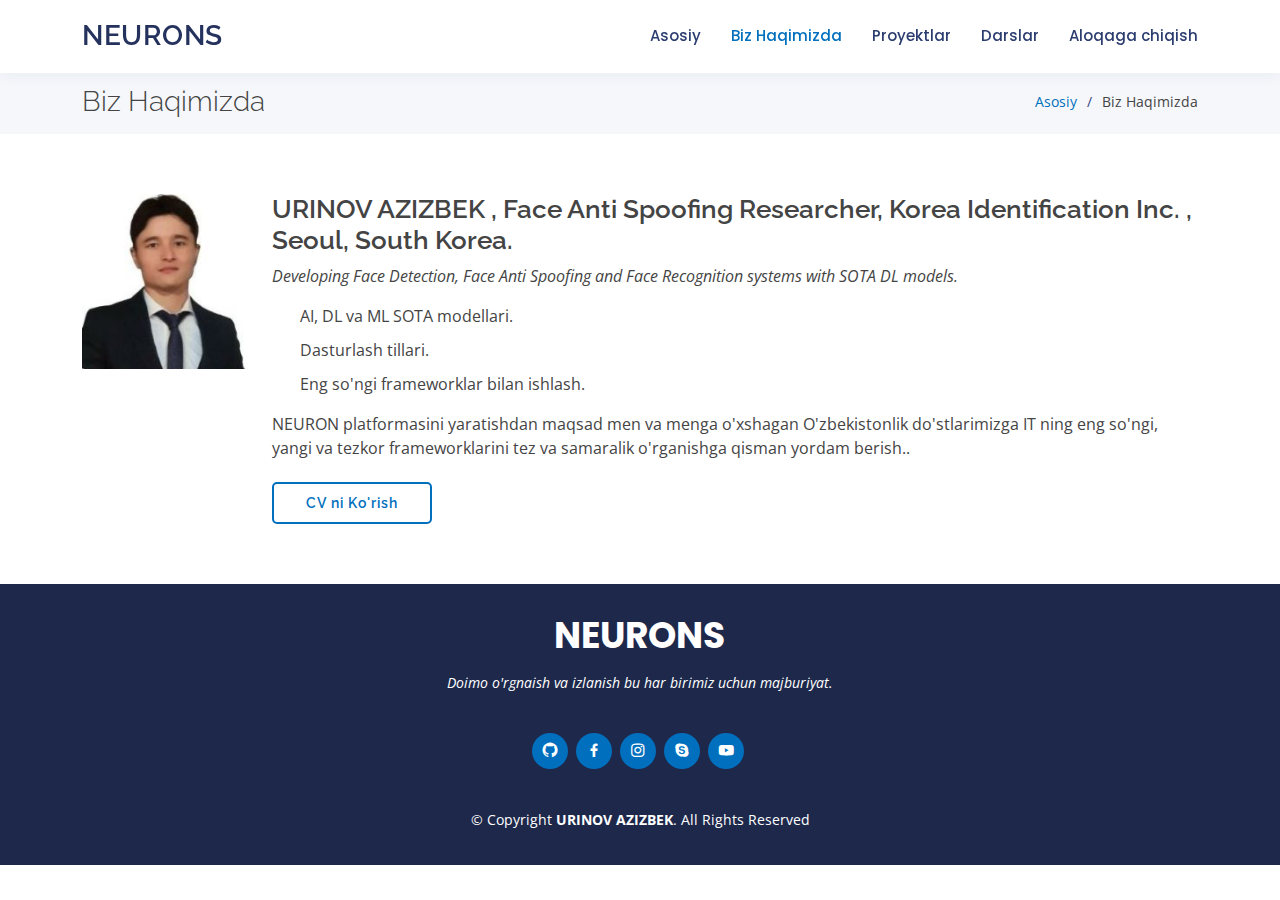
<file: our-story.html>
<!DOCTYPE html>
<html lang="en">

<head>
  <meta charset="utf-8">
  <meta content="width=device-width, initial-scale=1.0" name="viewport">

  <title>NEURONS</title>
  <meta content="" name="description">
  <meta content="" name="keywords">

  <!-- Favicons -->
  <link href="assets/img/my-icon.jpg" rel="icon">
  <link href="assets/img/my-icon.jpg" rel="apple-touch-icon">

  <!-- Google Fonts -->
  <link href="https://fonts.googleapis.com/css?family=Open+Sans:300,300i,400,400i,600,600i,700,700i|Raleway:300,300i,400,400i,500,500i,600,600i,700,700i|Poppins:300,300i,400,400i,500,500i,600,600i,700,700i" rel="stylesheet">

  <!-- Vendor CSS Files -->
  <link href="assets/vendor/bootstrap/css/bootstrap.min.css" rel="stylesheet">
  <link href="assets/vendor/bootstrap-icons/bootstrap-icons.css" rel="stylesheet">
  <link href="assets/vendor/boxicons/css/boxicons.min.css" rel="stylesheet">
  <link href="assets/vendor/glightbox/css/glightbox.min.css" rel="stylesheet">
  <link href="assets/vendor/remixicon/remixicon.css" rel="stylesheet">
  <link href="assets/vendor/swiper/swiper-bundle.min.css" rel="stylesheet">
  
  <!-- Template Main CSS File -->
  <link href="assets/css/style.css" rel="stylesheet">
  <link href="https://cdn.jsdelivr.net/npm/bootstrap@5.3.2/dist/css/bootstrap.min.css" rel="stylesheet" integrity="sha384-T3c6CoIi6uLrA9TneNEoa7RxnatzjcDSCmG1MXxSR1GAsXEV/Dwwykc2MPK8M2HN" crossorigin="anonymous">
</head>

<body>

  <!-- ======= Header ======= -->
  <header id="header" class="fixed-top">
    <div class="container d-flex align-items-center justify-content-between">

      <h1 class="logo"><a href="index.html">NEURONS</a></h1>
      <!-- Uncomment below if you prefer to use an image logo -->
      <!-- <a href="index.html" class="logo"><img src="assets/img/logo.png" alt="" class="img-fluid"></a>-->

      <nav id="navbar" class="navbar">
        <ul>
          <li><a href="index.html">Asosiy</a></li>
          <li><a class="active" href="our-story.html">Biz Haqimizda</a></li>
          <li><a href="events.html">Proyektlar</a></li>
          <li><a href="darslar.html">Darslar</a></li>
          <li><a href="contact.html">Aloqaga chiqish</a></li>
        </ul>
        <i class="bi bi-list mobile-nav-toggle"></i>
      </nav><!-- .navbar -->

    </div>
  </header><!-- End Header -->

  <main id="main">

    <!-- ======= Breadcrumbs ======= -->
    <section id="breadcrumbs" class="breadcrumbs">
      <div class="container">

        <div class="d-flex justify-content-between align-items-center">
          <h2>Biz Haqimizda</h2>
          <ol>
            <li><a href="index.html">Asosiy</a></li>
            <li>Biz Haqimizda</li>
          </ol>
        </div>

      </div>
    </section><!-- End Breadcrumbs -->
     <!-- ======= My Section ======= -->
    <section id="about" class="about">
      <div class="container">
        <div class="row content">
          <div class="col-lg-2">
            <img src="assets/img/my.jpg" class="img-fluid" alt="">
          </div>
          <div class="col-lg-10 pt-4 pt-lg-0">
            <h3>URINOV AZIZBEK , Face Anti Spoofing Researcher, Korea Identification Inc. , Seoul, South Korea.</h3>
            <p class="fst-italic">
              Developing Face Detection, Face Anti Spoofing and Face Recognition systems with SOTA DL models.
            </p>
            <ul>
              <li><i class="bi bi-check-circled"></i> AI, DL va ML SOTA modellari.</li>
              <li><i class="bi bi-check-circled"></i> Dasturlash tillari.</li>
              <li><i class="bi bi-check-circled"></i> Eng so'ngi frameworklar bilan ishlash.</li>
            </ul>
            <p>
              NEURON platformasini yaratishdan maqsad men va menga o'xshagan O'zbekistonlik do'stlarimizga 
              IT ning eng so'ngi, yangi va tezkor frameworklarini tez va samaralik o'rganishga qisman yordam
              berish..
            </p>
            <a href="https://drive.google.com/file/d/1GA448L4nI_2LKovIMM4m8qO2vKu7UwzY/view?usp=sharing" class="btn-learn-more">CV ni Ko'rish</a>
          </div>
        </div>
      </div>
    </section><!-- End My & Family Section -->
   
  </main><!-- End #main -->

  <!-- ======= Footer ======= -->
  <footer id="footer">
    <div class="container">
      <h3>NEURONS</h3>
      <p>Doimo o'rgnaish va izlanish bu har birimiz uchun majburiyat.</p>
       <div class="social-links">
        <a href="https://github.com/zero-suger" class="github"><i class="bx bxl-github"></i></a>
        <a href="https://m.facebook.com/profile.php?id=100013467270911" class="facebook"><i class="bx bxl-facebook"></i></a>
        <a href="#" class="instagram"><i class="bx bxl-instagram"></i></a>
        <a href="#" class="google-plus"><i class="bx bxl-skype"></i></a>
        <a href="https://www.youtube.com/channel/UCpDwl7dIfkb-raayBfHm-8w" class="youtube"><i class="bx bxl-youtube"></i></a>
      </div>
      <div class="copyright">
        &copy; Copyright <strong><span>URINOV AZIZBEK</span></strong>. All Rights Reserved
      </div>
      <div class="credits">
        <!-- All the links in the footer should remain intact. -->
        <!-- You can delete the links only if you purchased the pro version. -->
        <!-- Licensing information: https://bootstrapmade.com/license/ -->
        <!-- Purchase the pro version with working PHP/AJAX contact form: https://bootstrapmade.com/family-multipurpose-html-bootstrap-template-free/ -->
      </div>
    </div>
  </footer><!-- End Footer -->

  <a href="#" class="back-to-top d-flex align-items-center justify-content-center"><i class="bi bi-arrow-up-short"></i></a>

  <!-- Vendor JS Files -->
  <script src="assets/vendor/bootstrap/js/bootstrap.bundle.min.js"></script>
  <script src="assets/vendor/glightbox/js/glightbox.min.js"></script>
  <script src="assets/vendor/isotope-layout/isotope.pkgd.min.js"></script>
  <script src="assets/vendor/swiper/swiper-bundle.min.js"></script>
  <script src="assets/vendor/php-email-form/validate.js"></script>

  <!-- Template Main JS File -->
  <script src="assets/js/main.js"></script>
  

</body>

</html>
</file>
<file: assets/css/style.css>
/**
* Template Name: MeFamily
* Updated: Sep 18 2023 with Bootstrap v5.3.2
* Template URL: https://bootstrapmade.com/family-multipurpose-html-bootstrap-template-free/
* Author: BootstrapMade.com
* License: https://bootstrapmade.com/license/
*/

/*--------------------------------------------------------------
# General
--------------------------------------------------------------*/
body {
  font-family: "Open Sans", sans-serif;
  color: #444444;
}

a {
  color: #006fbe;
  text-decoration: none;
}

a:hover {
  color: #008df1;
  text-decoration: none;
}

h1,
h2,
h3,
h4,
h5,
h6 {
  font-family: "Raleway", sans-serif;
}

/*--------------------------------------------------------------
# Back to top button
--------------------------------------------------------------*/
.back-to-top {
  position: fixed;
  visibility: hidden;
  opacity: 0;
  right: 15px;
  bottom: 15px;
  z-index: 996;
  background: #006fbe;
  width: 40px;
  height: 40px;
  border-radius: 50px;
  transition: all 0.4s;
}

.back-to-top i {
  font-size: 24px;
  color: #fff;
  line-height: 0;
}

.back-to-top:hover {
  background: #0087e7;
  color: #fff;
}

.back-to-top.active {
  visibility: visible;
  opacity: 1;
}

/*--------------------------------------------------------------
# Header
--------------------------------------------------------------*/
#header {
  background: #fff;
  transition: all 0.5s;
  z-index: 997;
  padding: 15px 0;
  box-shadow: 0px 2px 15px rgba(36, 50, 93, 0.06);
}

#header .logo {
  font-size: 28px;
  margin: 0;
  padding: 0;
  line-height: 1;
  font-weight: 600;
  letter-spacing: 0.5px;
}

#header .logo a {
  color: #24325d;
}

#header .logo img {
  max-height: 40px;
}

/*--------------------------------------------------------------
# Navigation Menu
--------------------------------------------------------------*/
/**
* Desktop Navigation 
*/
.navbar {
  padding: 0;
}

.navbar ul {
  margin: 0;
  padding: 0;
  display: flex;
  list-style: none;
  align-items: center;
}

.navbar li {
  position: relative;
}

.navbar a,
.navbar a:focus {
  display: flex;
  align-items: center;
  justify-content: space-between;
  padding: 10px 0 10px 30px;
  font-family: "Poppins", sans-serif;
  font-size: 15px;
  font-weight: 500;
  color: #2b3c6f;
  white-space: nowrap;
  transition: 0.3s;
}

.navbar a i,
.navbar a:focus i {
  font-size: 12px;
  line-height: 0;
  margin-left: 5px;
}

.navbar a:hover,
.navbar .active,
.navbar .active:focus,
.navbar li:hover>a {
  color: #006fbe;
}

.navbar .dropdown ul {
  display: block;
  position: absolute;
  left: 14px;
  top: calc(100% + 30px);
  margin: 0;
  padding: 10px 0;
  z-index: 99;
  opacity: 0;
  visibility: hidden;
  background: #fff;
  box-shadow: 0px 0px 30px rgba(127, 137, 161, 0.25);
  transition: 0.3s;
}

.navbar .dropdown ul li {
  min-width: 200px;
}

.navbar .dropdown ul a {
  padding: 10px 20px;
  font-size: 14px;
  text-transform: none;
  font-weight: 500;
}

.navbar .dropdown ul a i {
  font-size: 12px;
}

.navbar .dropdown ul a:hover,
.navbar .dropdown ul .active:hover,
.navbar .dropdown ul li:hover>a {
  color: #006fbe;
}

.navbar .dropdown:hover>ul {
  opacity: 1;
  top: 100%;
  visibility: visible;
}

.navbar .dropdown .dropdown ul {
  top: 0;
  left: calc(100% - 30px);
  visibility: hidden;
}

.navbar .dropdown .dropdown:hover>ul {
  opacity: 1;
  top: 0;
  left: 100%;
  visibility: visible;
}

@media (max-width: 1366px) {
  .navbar .dropdown .dropdown ul {
    left: -90%;
  }

  .navbar .dropdown .dropdown:hover>ul {
    left: -100%;
  }
}

/**
* Mobile Navigation 
*/
.mobile-nav-toggle {
  color: #24325d;
  font-size: 28px;
  cursor: pointer;
  display: none;
  line-height: 0;
  transition: 0.5s;
}

.mobile-nav-toggle.bi-x {
  color: #fff;
}

@media (max-width: 991px) {
  .mobile-nav-toggle {
    display: block;
  }

  .navbar ul {
    display: none;
  }
}

.navbar-mobile {
  position: fixed;
  overflow: hidden;
  top: 0;
  right: 0;
  left: 0;
  bottom: 0;
  background: rgba(22, 30, 56, 0.9);
  transition: 0.3s;
  z-index: 999;
}

.navbar-mobile .mobile-nav-toggle {
  position: absolute;
  top: 15px;
  right: 15px;
}

.navbar-mobile ul {
  display: block;
  position: absolute;
  top: 55px;
  right: 15px;
  bottom: 15px;
  left: 15px;
  padding: 10px 0;
  background-color: #fff;
  overflow-y: auto;
  transition: 0.3s;
}

.navbar-mobile a,
.navbar-mobile a:focus {
  padding: 10px 20px;
  font-size: 15px;
  color: #24325d;
}

.navbar-mobile a:hover,
.navbar-mobile .active,
.navbar-mobile li:hover>a {
  color: #006fbe;
}

.navbar-mobile .getstarted,
.navbar-mobile .getstarted:focus {
  margin: 15px;
}

.navbar-mobile .dropdown ul {
  position: static;
  display: none;
  margin: 10px 20px;
  padding: 10px 0;
  z-index: 99;
  opacity: 1;
  visibility: visible;
  background: #fff;
  box-shadow: 0px 0px 30px rgba(127, 137, 161, 0.25);
}

.navbar-mobile .dropdown ul li {
  min-width: 200px;
}

.navbar-mobile .dropdown ul a {
  padding: 10px 20px;
}

.navbar-mobile .dropdown ul a i {
  font-size: 12px;
}

.navbar-mobile .dropdown ul a:hover,
.navbar-mobile .dropdown ul .active:hover,
.navbar-mobile .dropdown ul li:hover>a {
  color: #006fbe;
}

.navbar-mobile .dropdown>.dropdown-active {
  display: block;
}

/*--------------------------------------------------------------
# Hero Section
--------------------------------------------------------------*/
#hero {
  width: 100%;
  height: 80vh;
  background-color: rgba(22, 30, 56, 0.8);
  overflow: hidden;
  position: relative;
}

#hero .carousel,
#hero .carousel-inner,
#hero .carousel-item,
#hero .carousel-item::before {
  position: absolute;
  top: 0;
  right: 0;
  left: 0;
  bottom: 0;
}

#hero .carousel-item {
  background-size: cover;
  background-position: center;
  background-repeat: no-repeat;
}

#hero .carousel-container {
  display: flex;
  justify-content: center;
  align-items: center;
  position: absolute;
  bottom: 0;
  top: 70px;
  left: 50px;
  right: 50px;
}

#hero .container {
  text-align: center;
}

#hero h2 {
  color: #fff;
  margin-bottom: 20px;
  font-size: 48px;
  font-weight: 700;
}

#hero p {
  animation-delay: 0.4s;
  margin: 0 auto 30px auto;
  color: #fff;
}

#hero .carousel-inner .carousel-item {
  transition-property: opacity;
  background-position: center top;
}

#hero .carousel-inner .carousel-item,
#hero .carousel-inner .active.carousel-item-start,
#hero .carousel-inner .active.carousel-item-end {
  opacity: 0;
}

#hero .carousel-inner .active,
#hero .carousel-inner .carousel-item-next.carousel-item-start,
#hero .carousel-inner .carousel-item-prev.carousel-item-end {
  opacity: 1;
  transition: 0.5s;
}

#hero .carousel-control-next-icon,
#hero .carousel-control-prev-icon {
  background: none;
  font-size: 30px;
  line-height: 0;
  width: auto;
  height: auto;
  background: rgba(255, 255, 255, 0.2);
  border-radius: 50px;
  transition: 0.3s;
  color: rgba(255, 255, 255, 0.5);
  width: 54px;
  height: 54px;
  display: flex;
  align-items: center;
  justify-content: center;
}

#hero .carousel-control-next-icon:hover,
#hero .carousel-control-prev-icon:hover {
  background: rgba(255, 255, 255, 0.3);
  color: rgba(255, 255, 255, 0.8);
}

#hero .carousel-indicators li {
  list-style-type: none;
  cursor: pointer;
  background: #fff;
  overflow: hidden;
  border: 0;
  width: 12px;
  height: 12px;
  border-radius: 50px;
  opacity: 0.6;
  transition: 0.3s;
}

#hero .carousel-indicators li.active {
  opacity: 1;
  background: #006fbe;
}

#hero .btn-get-started {
  font-family: "Raleway", sans-serif;
  font-weight: 500;
  font-size: 14px;
  letter-spacing: 1px;
  display: inline-block;
  padding: 14px 32px;
  border-radius: 4px;
  transition: 0.5s;
  line-height: 1;
  color: #fff;
  animation-delay: 0.8s;
  background: #006fbe;
}

#hero .btn-get-started:hover {
  background: #007ed8;
}

@media (max-width: 992px) {
  #hero {
    height: 100vh;
  }

  #hero .carousel-container {
    top: 8px;
  }
}

@media (max-width: 768px) {
  #hero h2 {
    font-size: 28px;
  }
}

@media (min-width: 1024px) {

  #hero .carousel-control-prev,
  #hero .carousel-control-next {
    width: 5%;
  }
}

@media (max-height: 500px) {
  #hero {
    height: 120vh;
  }
}

/*--------------------------------------------------------------
# Sections General
--------------------------------------------------------------*/
section {
  padding: 60px 0;
}

.section-bg {
  background-color: #b4e0ff;
}

.section-title {
  text-align: center;
  padding-bottom: 30px;
}

.section-title h2 {
  font-size: 32px;
  font-weight: bold;
  text-transform: uppercase;
  margin-bottom: 20px;
  padding-bottom: 20px;
  position: relative;
}

.section-title h2::before {
  content: "";
  position: absolute;
  display: block;
  width: 120px;
  height: 1px;
  background: #ddd;
  bottom: 1px;
  left: calc(50% - 60px);
}

.section-title h2::after {
  content: "";
  position: absolute;
  display: block;
  width: 40px;
  height: 3px;
  background: #006fbe;
  bottom: 0;
  left: calc(50% - 20px);
}

.section-title p {
  margin-bottom: 0;
}

/*--------------------------------------------------------------
# My & Family
--------------------------------------------------------------*/
.about .content h3 {
  font-weight: 600;
  font-size: 26px;
}

.about .content ul {
  list-style: none;
  padding: 0;
}

.about .content ul li {
  padding-left: 28px;
  position: relative;
}

.about .content ul li+li {
  margin-top: 10px;
}

.about .content ul i {
  position: absolute;
  left: 0;
  top: 2px;
  font-size: 20px;
  color: #006fbe;
  line-height: 1;
}

.about .content p:last-child {
  margin-bottom: 0;
}

.about .content .btn-learn-more {
  font-family: "Raleway", sans-serif;
  font-weight: 600;
  font-size: 14px;
  letter-spacing: 1px;
  display: inline-block;
  padding: 12px 32px;
  border-radius: 5px;
  transition: 0.3s;
  line-height: 1;
  color: #006fbe;
  animation-delay: 0.8s;
  margin-top: 6px;
  border: 2px solid #006fbe;
}

.about .content .btn-learn-more:hover {
  background: #006fbe;
  color: #fff;
  text-decoration: none;
}

/*--------------------------------------------------------------
# Features
--------------------------------------------------------------*/
.features .icon-box {
  margin-bottom: 20px;
  text-align: center;
}

.features .icon {
  display: inline-flex;
  justify-content: center;
  align-items: center;
  width: 80px;
  height: 80px;
  background: #fff;
  border-radius: 50%;
  margin-bottom: 20px;
  transition: 0.5s;
  overflow: hidden;
  box-shadow: 0px 0 25px rgba(0, 0, 0, 0.15);
}

.features .icon i {
  line-height: 0;
  color: #006fbe;
  font-size: 34px;
}

.features .icon-box:hover .icon {
  box-shadow: 0px 0 25px rgba(0, 111, 190, 0.3);
}

.features .title {
  font-weight: 600;
  margin-bottom: 15px;
  font-size: 18px;
  position: relative;
  padding-bottom: 15px;
}

.features .title a {
  color: #444444;
  transition: 0.3s;
}

.features .title a:hover {
  color: #006fbe;
}

.features .title::after {
  content: "";
  position: absolute;
  display: block;
  width: 50px;
  height: 2px;
  background: #006fbe;
  bottom: 0;
  left: calc(50% - 25px);
}

.features .description {
  line-height: 24px;
  font-size: 14px;
}

/*--------------------------------------------------------------
# Recent Photos
--------------------------------------------------------------*/
.recent-photos {
  overflow: hidden;
}

.recent-photos .swiper-pagination {
  margin-top: 20px;
  position: relative;
}

.recent-photos .swiper-pagination .swiper-pagination-bullet {
  width: 12px;
  height: 12px;
  background-color: #fff;
  opacity: 1;
  border: 1px solid #006fbe;
}

.recent-photos .swiper-pagination .swiper-pagination-bullet-active {
  background-color: #006fbe;
}

.recent-photos .owl-nav,
.recent-photos .owl-dots {
  margin-top: 25px;
  text-align: center;
}

.recent-photos .owl-item {
  border-left: 2px solid #fff;
  border-right: 2px solid #fff;
}

.recent-photos .owl-dot {
  display: inline-block;
  margin: 0 5px;
  width: 12px;
  height: 12px;
  border-radius: 50%;
  background-color: #95d3ff !important;
}

.recent-photos .owl-dot.active {
  background-color: #006fbe !important;
}

.recent-photos .gallery-carousel .owl-stage-outer {
  overflow: visible;
}

.recent-photos .gallery-carousel .center {
  border: 6px solid #006fbe;
  margin: -10px;
  box-sizing: content-box;
  padding: 4px;
  background: #fff;
  z-index: 1;
}

/*--------------------------------------------------------------
# Breadcrumbs
--------------------------------------------------------------*/
.breadcrumbs {
  padding: 15px 0;
  background: #f5f7fb;
  min-height: 40px;
  margin-top: 70px;
}

@media (max-width: 992px) {
  .breadcrumbs {
    margin-top: 58px;
  }
}

.breadcrumbs h2 {
  font-size: 28px;
  margin-bottom: 0;
  font-weight: 300;
}

.breadcrumbs ol {
  display: flex;
  flex-wrap: wrap;
  list-style: none;
  padding: 0;
  margin: 0;
  font-size: 14px;
}

.breadcrumbs ol li+li {
  padding-left: 10px;
}

.breadcrumbs ol li+li::before {
  display: inline-block;
  padding-right: 10px;
  color: #324682;
  content: "/";
}

@media (max-width: 768px) {
  .breadcrumbs .d-flex {
    display: block !important;
  }

  .breadcrumbs ol {
    display: block;
  }

  .breadcrumbs ol li {
    display: inline-block;
  }
}

/*--------------------------------------------------------------
# Story Intro
--------------------------------------------------------------*/
.story-intro .content h3 {
  font-weight: 600;
  font-size: 26px;
}

.story-intro .content ul {
  list-style: none;
  padding: 0;
}

.story-intro .content ul li {
  padding-bottom: 10px;
}

.story-intro .content ul i {
  font-size: 20px;
  padding-right: 4px;
  color: #006fbe;
}

.story-intro .content p:last-child {
  margin-bottom: 0;
}

/*--------------------------------------------------------------
# Featured Members
--------------------------------------------------------------*/
.featured-members .content+.content {
  margin-top: 100px;
}

.featured-members .content h3 {
  font-weight: 600;
  font-size: 26px;
}

.featured-members .content ul {
  list-style: none;
  padding: 0;
}

.featured-members .content ul li {
  padding-bottom: 10px;
}

.featured-members .content ul i {
  font-size: 20px;
  padding-right: 4px;
  color: #006fbe;
}

.featured-members .content p:last-child {
  margin-bottom: 0;
}

/*--------------------------------------------------------------
# Members
--------------------------------------------------------------*/
.members {
  background: #fff;
  padding: 60px 0;
}

.members .member {
  margin-bottom: 20px;
  overflow: hidden;
}

.members .member .member-img {
  position: relative;
  overflow: hidden;
}

.members .member .social {
  position: absolute;
  left: 0;
  bottom: -40px;
  right: 0;
  height: 40px;
  opacity: 0;
  transition: bottom ease-in-out 0.4s;
  text-align: center;
  background: rgba(0, 111, 190, 0.8);
}

.members .member .social a {
  transition: color 0.3s;
  color: #fff;
  margin: 0 10px;
  padding-top: 8px;
  display: inline-block;
}

.members .member .social a:hover {
  color: #006fbe;
}

.members .member .social i {
  font-size: 18px;
  margin: 0 2px;
}

.members .member .member-info h4 {
  font-weight: 700;
  margin: 15px 0 5px 0;
  font-size: 18px;
}

.members .member .member-info span {
  display: block;
  font-size: 13px;
  text-transform: uppercase;
  font-weight: 400;
  margin-bottom: 15px;
  color: #006fbe;
}

.members .member .member-info p {
  font-style: italic;
  font-size: 14px;
  line-height: 26px;
  color: #777777;
}

.members .member:hover .social {
  bottom: 0;
  opacity: 1;
  transition: bottom ease-in-out 0.4s;
}

/*--------------------------------------------------------------
# Event List
--------------------------------------------------------------*/
.event-list .card {
  border: 0;
  padding: 0 30px;
  margin-bottom: 60px;
  position: relative;
}

.event-list .card-img {
  width: calc(100% + 60px);
  margin-left: -30px;
  overflow: hidden;
  z-index: 9;
  border-radius: 0;
}

.event-list .card-img img {
  max-width: 100%;
  transition: all 0.3s ease-in-out;
}

.event-list .card-body {
  z-index: 10;
  background: #fff;
  border-top: 4px solid #fff;
  padding: 30px;
  box-shadow: 0px 2px 15px rgba(0, 0, 0, 0.1);
  margin-top: -60px;
  transition: 0.3s;
}

.event-list .card-title {
  font-weight: 700;
  text-align: center;
  margin-bottom: 20px;
  color: #24325d;
}

.event-list .card-title a {
  color: #24325d;
  transition: 0.3s;
}

.event-list .card-text {
  color: #5e5e5e;
}

.event-list .read-more a {
  color: #777777;
  text-transform: uppercase;
  font-weight: 600;
  font-size: 12px;
  transition: 0.3s;
}

.event-list .read-more a:hover {
  color: #006fbe;
}

.event-list .card:hover img {
  transform: scale(1.1);
}

.event-list .card:hover .card-body {
  border-color: #006fbe;
}

.event-list .card:hover .card-body .card-title a {
  color: #006fbe;
}

/*--------------------------------------------------------------
# Gallery
--------------------------------------------------------------*/
.gallery .gallery-item {
  margin-bottom: 30px;
}

.gallery #gallery-flters {
  padding: 0;
  margin: 0 auto 25px auto;
  list-style: none;
  text-align: center;
  border-radius: 50px;
}

.gallery #gallery-flters li {
  cursor: pointer;
  display: inline-block;
  padding: 10px 15px;
  font-size: 14px;
  font-weight: 600;
  line-height: 1;
  text-transform: uppercase;
  color: #444444;
  margin-bottom: 5px;
  transition: all 0.3s;
}

.gallery #gallery-flters li:hover,
.gallery #gallery-flters li.filter-active {
  color: #006fbe;
}

.gallery #gallery-flters li:last-child {
  margin-right: 0;
}

.gallery .gallery-wrap {
  transition: 0.3s;
  position: relative;
  overflow: hidden;
  z-index: 1;
  background: rgba(36, 50, 93, 0.6);
}

.gallery .gallery-wrap::before {
  content: "";
  background: rgba(36, 50, 93, 0.6);
  position: absolute;
  left: 30px;
  right: 30px;
  top: 30px;
  bottom: 30px;
  transition: all ease-in-out 0.3s;
  z-index: 2;
  opacity: 0;
}

.gallery .gallery-wrap .gallery-info {
  opacity: 0;
  position: absolute;
  top: 0;
  left: 0;
  right: 0;
  bottom: 0;
  text-align: center;
  z-index: 3;
  transition: all ease-in-out 0.3s;
  display: flex;
  flex-direction: column;
  justify-content: center;
  align-items: center;
}

.gallery .gallery-wrap .gallery-info::before {
  display: block;
  content: "";
  width: 48px;
  height: 48px;
  position: absolute;
  top: 35px;
  left: 35px;
  border-top: 3px solid #fff;
  border-left: 3px solid #fff;
  transition: all 0.5s ease 0s;
  z-index: 9994;
}

.gallery .gallery-wrap .gallery-info::after {
  display: block;
  content: "";
  width: 48px;
  height: 48px;
  position: absolute;
  bottom: 35px;
  right: 35px;
  border-bottom: 3px solid #fff;
  border-right: 3px solid #fff;
  transition: all 0.5s ease 0s;
  z-index: 9994;
}

.gallery .gallery-wrap .gallery-info h4 {
  font-size: 20px;
  color: #fff;
  font-weight: 600;
}

.gallery .gallery-wrap .gallery-info p {
  color: #ffffff;
  font-size: 14px;
  text-transform: uppercase;
  padding: 0;
  margin: 0;
}

.gallery .gallery-wrap .gallery-links {
  text-align: center;
  z-index: 4;
}

.gallery .gallery-wrap .gallery-links a {
  color: #fff;
  margin: 0 2px;
  font-size: 28px;
  display: inline-block;
  transition: 0.3s;
}

.gallery .gallery-wrap .gallery-links a:hover {
  color: #25a4ff;
}

.gallery .gallery-wrap:hover::before {
  top: 0;
  left: 0;
  right: 0;
  bottom: 0;
  opacity: 1;
}

.gallery .gallery-wrap:hover .gallery-info {
  opacity: 1;
}

.gallery .gallery-wrap:hover .gallery-info::before {
  top: 15px;
  left: 15px;
}

.gallery .gallery-wrap:hover .gallery-info::after {
  bottom: 15px;
  right: 15px;
}

/*--------------------------------------------------------------
# Contact Us
--------------------------------------------------------------*/
.contact-us .info {
  width: 100%;
  background: #fff;
}

.contact-us .info i {
  font-size: 20px;
  color: #006fbe;
  float: left;
  width: 44px;
  height: 44px;
  background: #e7f5ff;
  display: flex;
  justify-content: center;
  align-items: center;
  border-radius: 50px;
  transition: all 0.3s ease-in-out;
}

.contact-us .info h4 {
  padding: 0 0 0 60px;
  font-size: 22px;
  font-weight: 600;
  margin-bottom: 5px;
  color: #24325d;
}

.contact-us .info p {
  padding: 0 0 0 60px;
  margin-bottom: 0;
  font-size: 14px;
  color: #405aa7;
}

.contact-us .info .email,
.contact-us .info .phone {
  margin-top: 40px;
}

.contact-us .info .email:hover i,
.contact-us .info .address:hover i,
.contact-us .info .phone:hover i {
  background: #006fbe;
  color: #fff;
}

.contact-us .php-email-form {
  width: 100%;
  background: #fff;
}

.contact-us .php-email-form .form-group {
  padding-bottom: 8px;
}

.contact-us .php-email-form .validate {
  display: none;
  color: red;
  margin: 0 0 15px 0;
  font-weight: 400;
  font-size: 13px;
}

.contact-us .php-email-form .error-message {
  display: none;
  color: #fff;
  background: #ed3c0d;
  text-align: left;
  padding: 15px;
  font-weight: 600;
}

.contact-us .php-email-form .error-message br+br {
  margin-top: 25px;
}

.contact-us .php-email-form .sent-message {
  display: none;
  color: #fff;
  background: #18d26e;
  text-align: center;
  padding: 15px;
  font-weight: 600;
}

.contact-us .php-email-form .loading {
  display: none;
  background: #fff;
  text-align: center;
  padding: 15px;
}

.contact-us .php-email-form .loading:before {
  content: "";
  display: inline-block;
  border-radius: 50%;
  width: 24px;
  height: 24px;
  margin: 0 10px -6px 0;
  border: 3px solid #18d26e;
  border-top-color: #eee;
  animation: animate-loading 1s linear infinite;
}

.contact-us .php-email-form input,
.contact-us .php-email-form textarea {
  box-shadow: none;
  font-size: 14px;
  border-radius: 4px;
}

.contact-us .php-email-form input:focus,
.contact-us .php-email-form textarea:focus {
  border-color: #006fbe;
}

.contact-us .php-email-form input {
  height: 44px;
}

.contact-us .php-email-form textarea {
  padding: 10px 12px;
}

.contact-us .php-email-form button[type=submit] {
  background: #006fbe;
  border: 0;
  padding: 10px 30px;
  color: #fff;
  transition: 0.4s;
  border-radius: 4px;
}

.contact-us .php-email-form button[type=submit]:hover {
  background: #007ed8;
}

@keyframes animate-loading {
  0% {
    transform: rotate(0deg);
  }

  100% {
    transform: rotate(360deg);
  }
}

/*--------------------------------------------------------------
# Footer
--------------------------------------------------------------*/
#footer {
  background: #1d284b;
  color: #fff;
  font-size: 14px;
  text-align: center;
  padding: 30px 0;
}

#footer h3 {
  font-size: 36px;
  font-weight: 700;
  color: #fff;
  position: relative;
  font-family: "Poppins", sans-serif;
  padding: 0;
  margin: 0 0 15px 0;
}

#footer p {
  font-size: 15;
  font-style: italic;
  padding: 0;
  margin: 0 0 40px 0;
}

#footer .social-links {
  margin: 0 0 40px 0;
}

#footer .social-links a {
  font-size: 18px;
  display: inline-block;
  background: #006fbe;
  color: #fff;
  line-height: 1;
  padding: 8px 0;
  margin-right: 4px;
  border-radius: 50%;
  text-align: center;
  width: 36px;
  height: 36px;
  transition: 0.3s;
}

#footer .social-links a:hover {
  background: #007ed8;
  color: #fff;
  text-decoration: none;
}

#footer .copyright {
  margin: 0 0 5px 0;
}

#footer .credits {
  font-size: 13px;
}

#footer .credits a {
  color: #006fbe;
  transition: 0.3s;
}

#footer .credits a:hover {
  color: #008df1;
}
</file>
